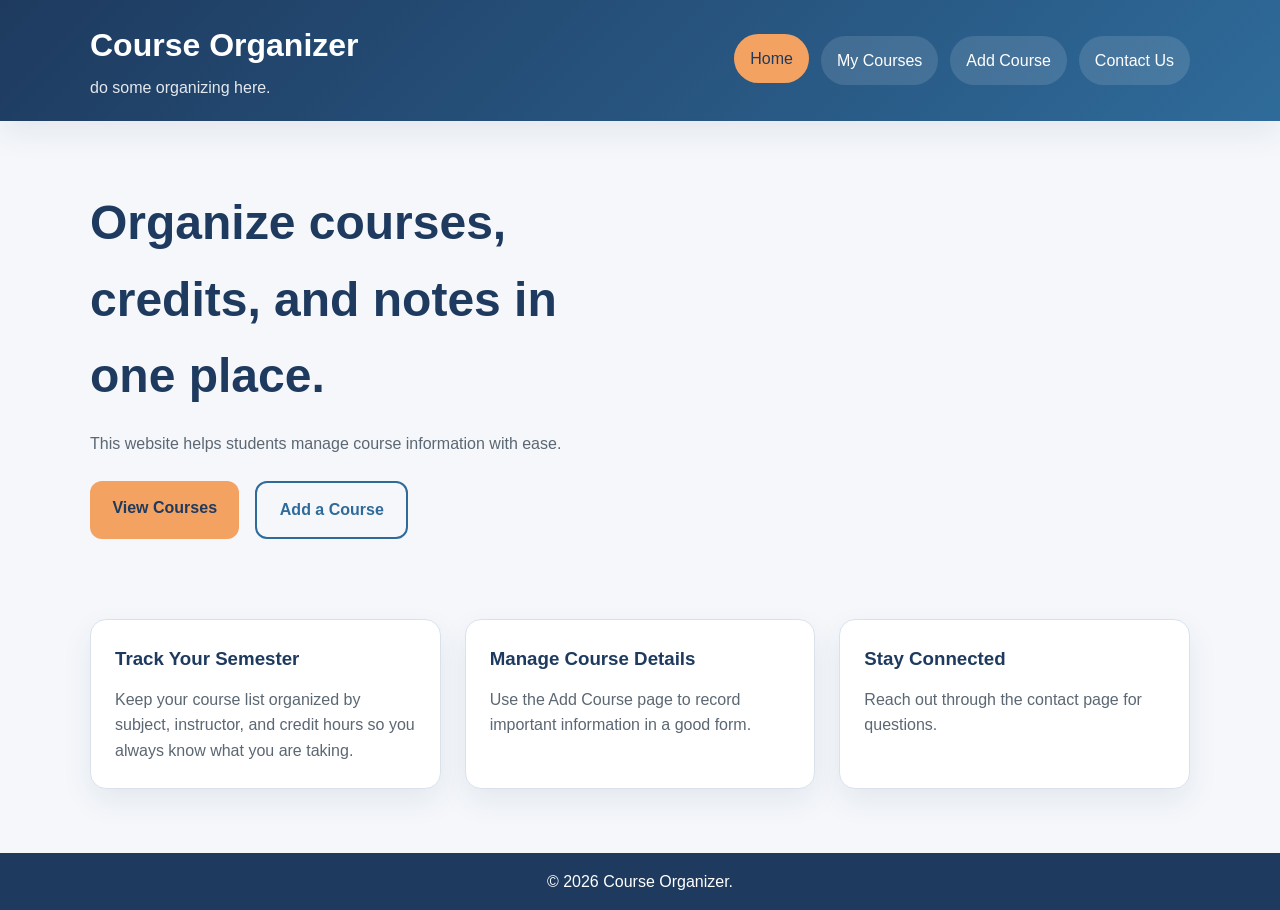
<file: index.html>
<!DOCTYPE html>
<html lang="en">
<head>
  <meta charset="UTF-8">
  <meta name="viewport" content="width=device-width, initial-scale=1.0">
  <title>Course Organizer | Home</title>
  <link rel="stylesheet" href="assets/css/style.css">
</head>
<body>
  <header class="site-header">
    <div class="container header-wrap">
      <div>
        <h1 class="logo">Course Organizer</h1>
        <p class="tagline">do some organizing here.</p>
      </div>
      <nav aria-label="Main navigation">
        <ul class="nav-menu">
          <li><a class="active" href="index.html">Home</a></li>
          <li><a href="my-courses.html">My Courses</a></li>
          <li><a href="add-course.html">Add Course</a></li>
          <li><a href="contact.html">Contact Us</a></li>
        </ul>
      </nav>
    </div>
  </header>

  <main>
    <section class="hero">
      <div class="container hero-grid">
        <div>
          <h2>Organize courses, credits, and notes in one place.</h2>
          <p>
            This website helps students manage course information with ease.
          </p>
          <div class="hero-actions">
            <a class="btn" href="my-courses.html">View Courses</a>
            <a class="btn btn-outline" href="add-course.html">Add a Course</a>
          </div>
        </div>
      </div>
    </section>

    <section class="info-section">
      <div class="container cards-grid">
        <article class="card">
          <h3>Track Your Semester</h3>
          <p>
            Keep your course list organized by subject, instructor, and credit hours so you
            always know what you are taking.
          </p>
        </article>
        <article class="card">
          <h3>Manage Course Details</h3>
          <p>
            Use the Add Course page to record important information in a
            good form.
          </p>
        </article>
        <article class="card">
          <h3>Stay Connected</h3>
          <p>
            Reach out through the contact page for questions.
          </p>
        </article>
      </div>
    </section>
  </main>

  <footer class="site-footer">
    <div class="container">
      <p>&copy; 2026 Course Organizer.</p>
    </div>
  </footer>
</body>
</html>
</file>
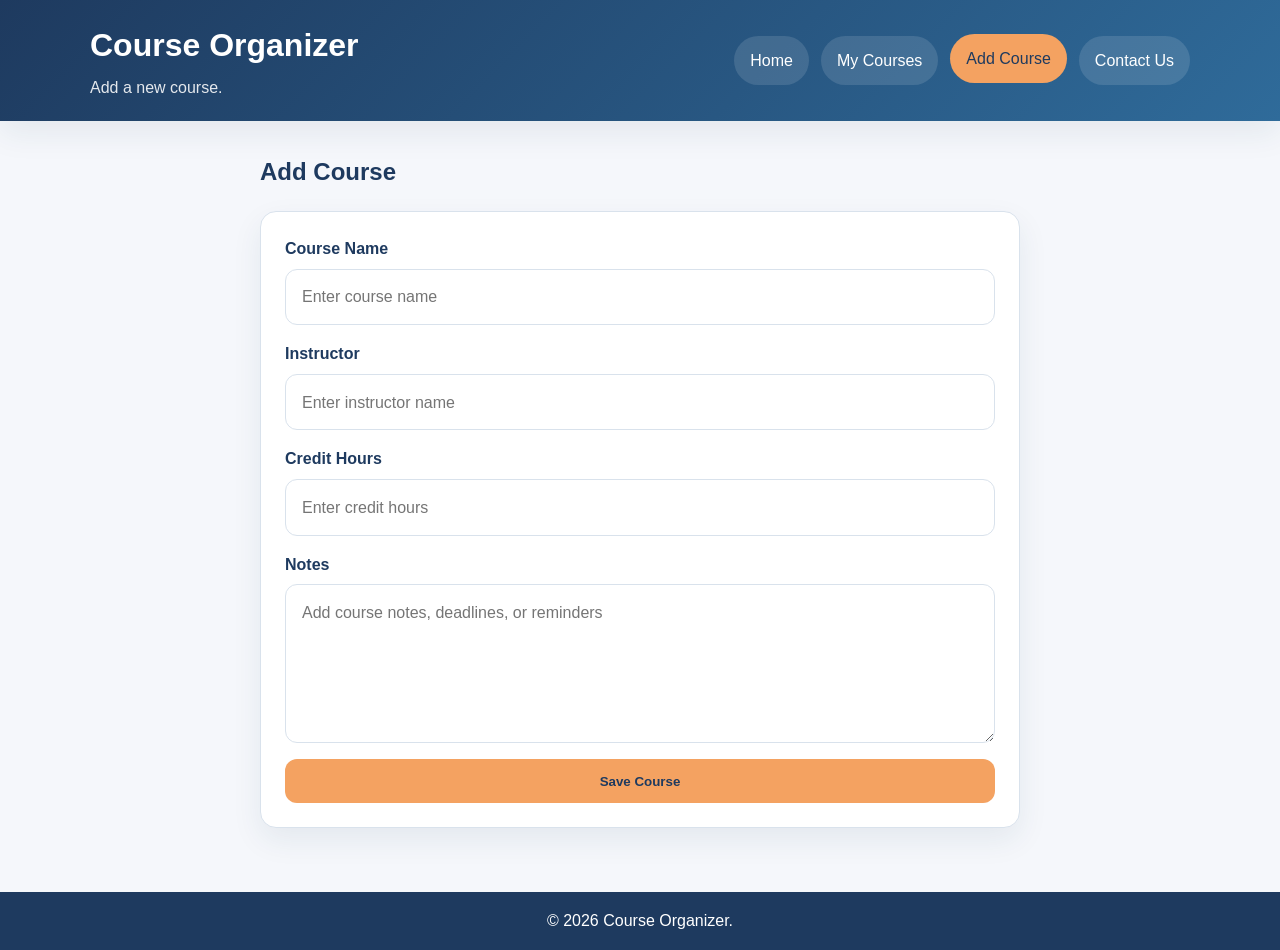
<file: add-course.html>
<!DOCTYPE html>
<html lang="en">
<head>
  <meta charset="UTF-8">
  <meta name="viewport" content="width=device-width, initial-scale=1.0">
  <title>Course Organizer | Add Course</title>
  <link rel="stylesheet" href="assets/css/style.css">
</head>
<body>
  <header class="site-header">
    <div class="container header-wrap">
      <div>
        <h1 class="logo">Course Organizer</h1>
        <p class="tagline">Add a new course.</p>
      </div>
      <nav aria-label="Main navigation">
        <ul class="nav-menu">
          <li><a href="index.html">Home</a></li>
          <li><a href="my-courses.html">My Courses</a></li>
          <li><a class="active" href="add-course.html">Add Course</a></li>
          <li><a href="contact.html">Contact Us</a></li>
        </ul>
      </nav>
    </div>
  </header>

  <main class="page-main">
    <section class="container form-section">
      <div class="section-heading">
        <h2>Add Course</h2>
      </div>

      <form class="course-form" action="#" method="post">
        <div class="form-group">
          <label for="course-name">Course Name</label>
          <input type="text" id="course-name" name="course-name" placeholder="Enter course name" required>
        </div>

        <div class="form-group">
          <label for="instructor">Instructor</label>
          <input type="text" id="instructor" name="instructor" placeholder="Enter instructor name" required>
        </div>

        <div class="form-group">
          <label for="credit-hours">Credit Hours</label>
          <input type="number" id="credit-hours" name="credit-hours" min="1" max="6" placeholder="Enter credit hours" required>
        </div>

        <div class="form-group">
          <label for="notes">Notes</label>
          <textarea id="notes" name="notes" rows="5" placeholder="Add course notes, deadlines, or reminders" required></textarea>
        </div>

        <button type="submit" class="btn">Save Course</button>
      </form>
    </section>
  </main>

  <footer class="site-footer">
    <div class="container">
      <p>&copy; 2026 Course Organizer.</p>
    </div>
  </footer>
</body>
</html>
</file>
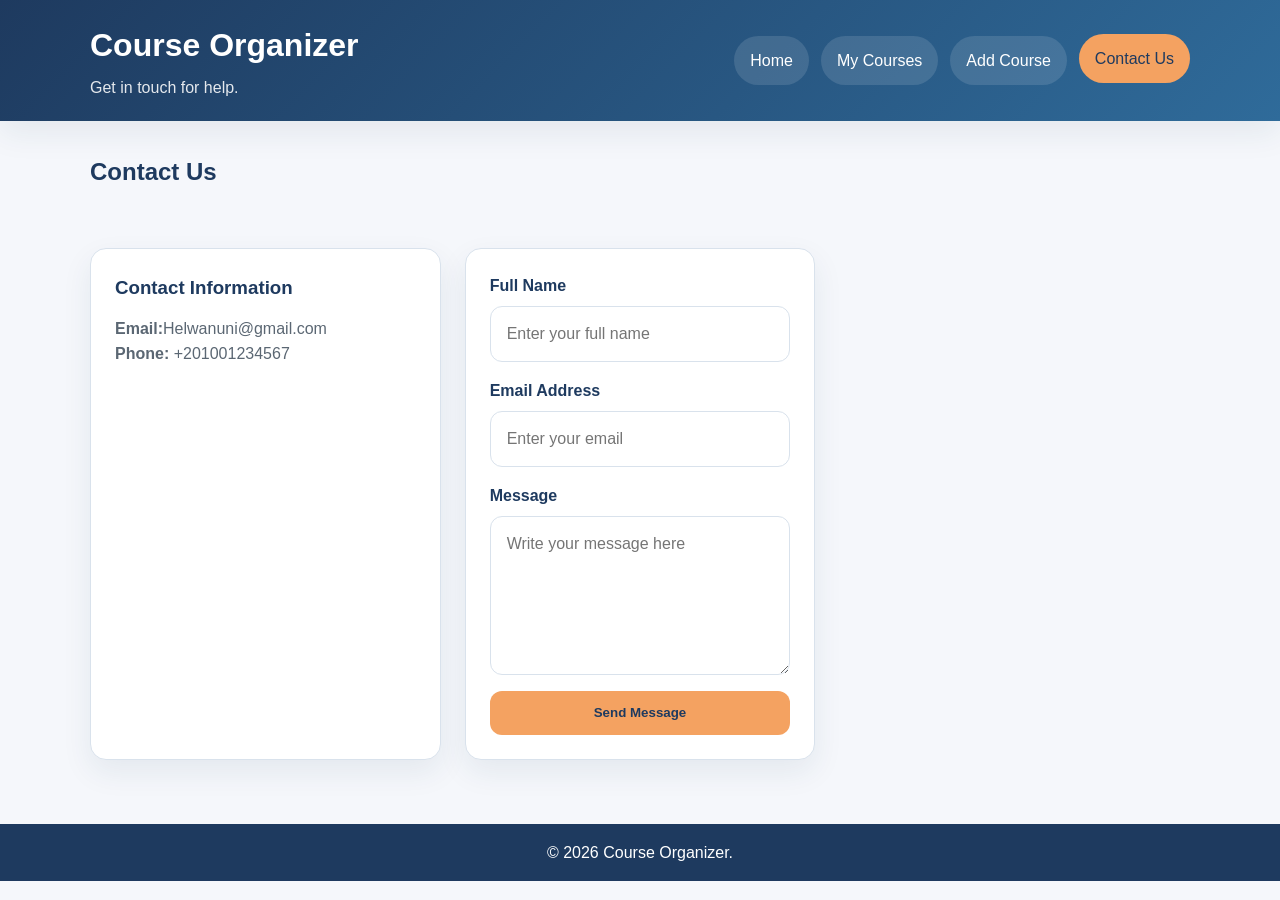
<file: contact.html>
<!DOCTYPE html>
<html lang="en">
<head>
  <meta charset="UTF-8">
  <meta name="viewport" content="width=device-width, initial-scale=1.0">
  <title>Course Organizer | Contact Us</title>
  <link rel="stylesheet" href="assets/css/style.css">
</head>
<body>
  <header class="site-header">
    <div class="container header-wrap">
      <div>
        <h1 class="logo">Course Organizer</h1>
        <p class="tagline">Get in touch for help.</p>
      </div>
      <nav aria-label="Main navigation">
        <ul class="nav-menu">
          <li><a href="index.html">Home</a></li>
          <li><a href="my-courses.html">My Courses</a></li>
          <li><a href="add-course.html">Add Course</a></li>
          <li><a class="active" href="contact.html">Contact Us</a></li>
        </ul>
      </nav>
    </div>
  </header>

  <main class="page-main">
    <section class="container contact-layout">
      <div class="section-heading">
        <h2>Contact Us</h2>
      </div>

      <div class="cards-grid two-columns">
        <article class="card">
          <h3>Contact Information</h3>
          <p><strong>Email:</strong>Helwanuni@gmail.com</p>
          <p><strong>Phone:</strong> +201001234567</p>
        </article>

        <form class="course-form" action="#" method="post">
          <div class="form-group">
            <label for="name">Full Name</label>
            <input type="text" id="name" name="name" placeholder="Enter your full name" required>
          </div>

          <div class="form-group">
            <label for="email">Email Address</label>
            <input type="email" id="email" name="email" placeholder="Enter your email" required>
          </div>

          <div class="form-group">
            <label for="message">Message</label>
            <textarea id="message" name="message" rows="5" placeholder="Write your message here" required></textarea>
          </div>

          <button type="submit" class="btn">Send Message</button>
        </form>
      </div>
    </section>
  </main>

  <footer class="site-footer">
    <div class="container">
      <p>&copy; 2026 Course Organizer.</p>
    </div>
  </footer>
</body>
</html>
</file>
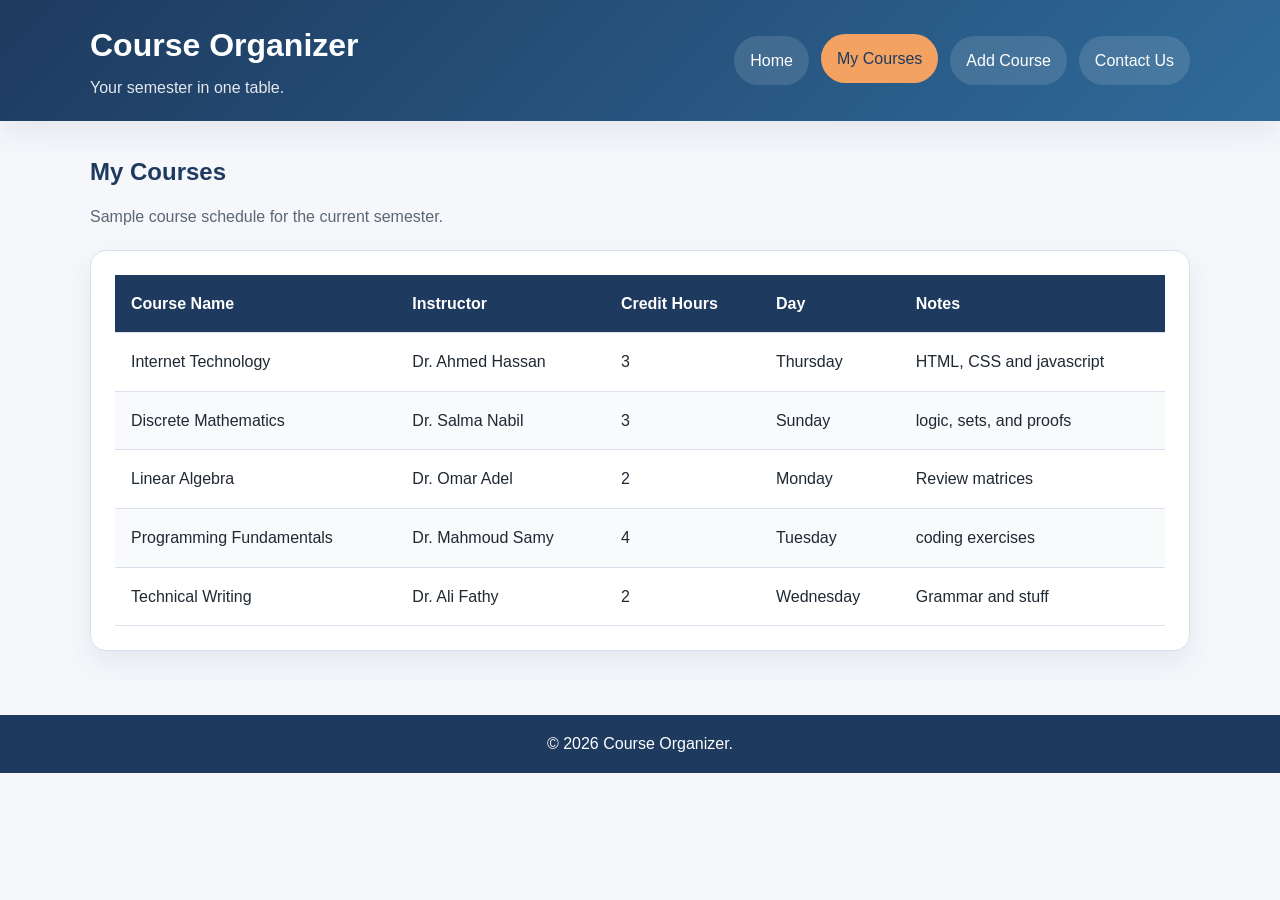
<file: my-courses.html>
<!DOCTYPE html>
<html lang="en">
<head>
  <meta charset="UTF-8">
  <meta name="viewport" content="width=device-width, initial-scale=1.0">
  <title>Course Organizer | My Courses</title>
  <link rel="stylesheet" href="assets/css/style.css">
</head>
<body>
  <header class="site-header">
    <div class="container header-wrap">
      <div>
        <h1 class="logo">Course Organizer</h1>
        <p class="tagline">Your semester in one table.</p>
      </div>
      <nav aria-label="Main navigation">
        <ul class="nav-menu">
          <li><a href="index.html">Home</a></li>
          <li><a class="active" href="my-courses.html">My Courses</a></li>
          <li><a href="add-course.html">Add Course</a></li>
          <li><a href="contact.html">Contact Us</a></li>
        </ul>
      </nav>
    </div>
  </header>

  <main class="page-main">
    <section class="container">
      <div class="section-heading">
        <h2>My Courses</h2>
        <p>Sample course schedule for the current semester.</p>
      </div>

      <div class="table-wrapper">
        <table>
          <thead>
            <tr>
              <th>Course Name</th>
              <th>Instructor</th>
              <th>Credit Hours</th>
              <th>Day</th>
              <th>Notes</th>
            </tr>
          </thead>
          <tbody>
            <tr>
              <td>Internet Technology</td>
              <td>Dr. Ahmed Hassan</td>
              <td>3</td>
              <td>Thursday</td>
              <td>HTML, CSS and javascript</td>
            </tr>
            <tr>
              <td>Discrete Mathematics</td>
              <td>Dr. Salma Nabil</td>
              <td>3</td>
              <td>Sunday</td>
              <td>logic, sets, and proofs</td>
            </tr>
            <tr>
              <td>Linear Algebra</td>
              <td>Dr. Omar Adel</td>
              <td>2</td>
              <td>Monday</td>
              <td>Review matrices</td>
            </tr>
            <tr>
              <td>Programming Fundamentals</td>
              <td>Dr. Mahmoud Samy</td>
              <td>4</td>
              <td>Tuesday</td>
              <td>coding exercises</td>
            </tr>
            <tr>
              <td>Technical Writing</td>
              <td>Dr. Ali Fathy</td>
              <td>2</td>
              <td>Wednesday</td>
              <td>Grammar and stuff</td>
            </tr>
          </tbody>
        </table>
      </div>
    </section>
  </main>

  <footer class="site-footer">
    <div class="container">
      <p>&copy; 2026 Course Organizer.</p>
    </div>
  </footer>
</body>
</html>
</file>
<file: assets/css/style.css>
:root {
  --primary-color: #1e3a5f;
  --secondary-color: #2f6b9a;
  --accent-color: #f4a261;
  --background-color: #f5f7fb;
  --surface-color: #ffffff;
  --text-color: #1f2933;
  --muted-color: #5b6773;
  --border-color: #d9e2ec;
  --shadow: 0 12px 30px rgba(30, 58, 95, 0.08);
}

* {
  box-sizing: border-box;
  margin: 0;
  padding: 0;
}

body {
  font-family: Arial, Helvetica, sans-serif;
  line-height: 1.6;
  color: var(--text-color);
  background: var(--background-color);
}

img {
  max-width: 100%;
}

.container {
  width: min(1100px, 92%);
  margin: 0 auto;
}

.site-header {
  background: linear-gradient(135deg, var(--primary-color), var(--secondary-color));
  color: #ffffff;
  box-shadow: var(--shadow);
}

.header-wrap {
  display: flex;
  justify-content: space-between;
  align-items: center;
  gap: 1.5rem;
  padding: 1.25rem 0;
  flex-wrap: wrap;
}

.logo {
  font-size: 2rem;
  margin-bottom: 0.25rem;
}

.tagline {
  color: rgba(255, 255, 255, 0.88);
}

.nav-menu {
  list-style: none;
  display: flex;
  gap: 0.75rem;
  flex-wrap: wrap;
}

.nav-menu a {
  display: inline-block;
  text-decoration: none;
  color: #ffffff;
  background: rgba(255, 255, 255, 0.12);
  padding: 0.75rem 1rem;
  border-radius: 999px;
  transition: background 0.3s ease, transform 0.3s ease;
}

.nav-menu a:hover,
.nav-menu a.active {
  background: var(--accent-color);
  color: var(--primary-color);
  transform: translateY(-2px);
}

.hero {
  padding: 4rem 0 3rem;
}

.hero-grid,
.cards-grid,
.contact-layout {
  display: grid;
  gap: 1.5rem;
}

.hero-grid,
.two-columns {
  grid-template-columns: repeat(2, minmax(0, 1fr));
}

.hero h2 {
  font-size: clamp(2rem, 4vw, 3rem);
  margin-bottom: 1rem;
  color: var(--primary-color);
}

.hero p,
.card p,
.feature-list,
.section-heading p {
  color: var(--muted-color);
}

.hero-actions {
  display: flex;
  gap: 1rem;
  margin-top: 1.5rem;
  flex-wrap: wrap;
}

.btn {
  display: inline-block;
  background: var(--accent-color);
  color: var(--primary-color);
  text-decoration: none;
  border: none;
  border-radius: 0.75rem;
  padding: 0.9rem 1.4rem;
  font-weight: bold;
  cursor: pointer;
  transition: transform 0.3s ease, box-shadow 0.3s ease, background 0.3s ease;
}

.btn:hover {
  transform: translateY(-2px);
  box-shadow: 0 10px 18px rgba(244, 162, 97, 0.25);
}

.btn-outline {
  background: transparent;
  border: 2px solid var(--secondary-color);
  color: var(--secondary-color);
}

.card,
.course-form,
.table-wrapper {
  background: var(--surface-color);
  border-radius: 1rem;
  padding: 1.5rem;
  box-shadow: var(--shadow);
  border: 1px solid var(--border-color);
  transition: transform 0.3s ease, box-shadow 0.3s ease;
}

.card:hover,
.course-form:hover,
.table-wrapper:hover {
  transform: translateY(-4px);
  box-shadow: 0 18px 35px rgba(30, 58, 95, 0.12);
}

.feature-card h3,
.card h3,
.section-heading h2 {
  color: var(--primary-color);
  margin-bottom: 0.8rem;
}

.info-section,
.page-main {
  padding: 2rem 0 3rem;
}

.cards-grid {
  grid-template-columns: repeat(3, minmax(0, 1fr));
}

.section-heading {
  margin-bottom: 1.25rem;
}

.table-wrapper {
  overflow-x: auto;
}

table {
  width: 100%;
  border-collapse: collapse;
}

thead {
  background: var(--primary-color);
  color: #ffffff;
}

th,
td {
  padding: 1rem;
  text-align: left;
  border-bottom: 1px solid var(--border-color);
}

tbody tr:nth-child(even) {
  background: #f8fafc;
}

tbody tr:hover {
  background: #eef4fb;
  transition: background 0.3s ease;
}

.form-section {
  max-width: 760px;
}

.course-form {
  display: grid;
  gap: 1rem;
}

.form-group {
  display: grid;
  gap: 0.45rem;
}

label {
  font-weight: bold;
  color: var(--primary-color);
}

input,
textarea {
  width: 100%;
  padding: 0.9rem 1rem;
  border: 1px solid var(--border-color);
  border-radius: 0.75rem;
  font: inherit;
  transition: border-color 0.3s ease, box-shadow 0.3s ease;
}

input:focus,
textarea:focus {
  outline: none;
  border-color: var(--secondary-color);
  box-shadow: 0 0 0 4px rgba(47, 107, 154, 0.15);
}

.site-footer {
  background: var(--primary-color);
  color: #ffffff;
  text-align: center;
  padding: 1rem 0;
  margin-top: 1rem;
}

@media (max-width: 900px) {
  .hero-grid,
  .cards-grid,
  .two-columns {
    grid-template-columns: 1fr;
  }
}

@media (max-width: 640px) {
  .header-wrap {
    flex-direction: column;
    align-items: flex-start;
  }

  .nav-menu {
    width: 100%;
  }

  .nav-menu li,
  .nav-menu a {
    width: 100%;
  }

  .hero {
    padding-top: 2.5rem;
  }

  th,
  td {
    padding: 0.75rem;
  }
}
</file>
